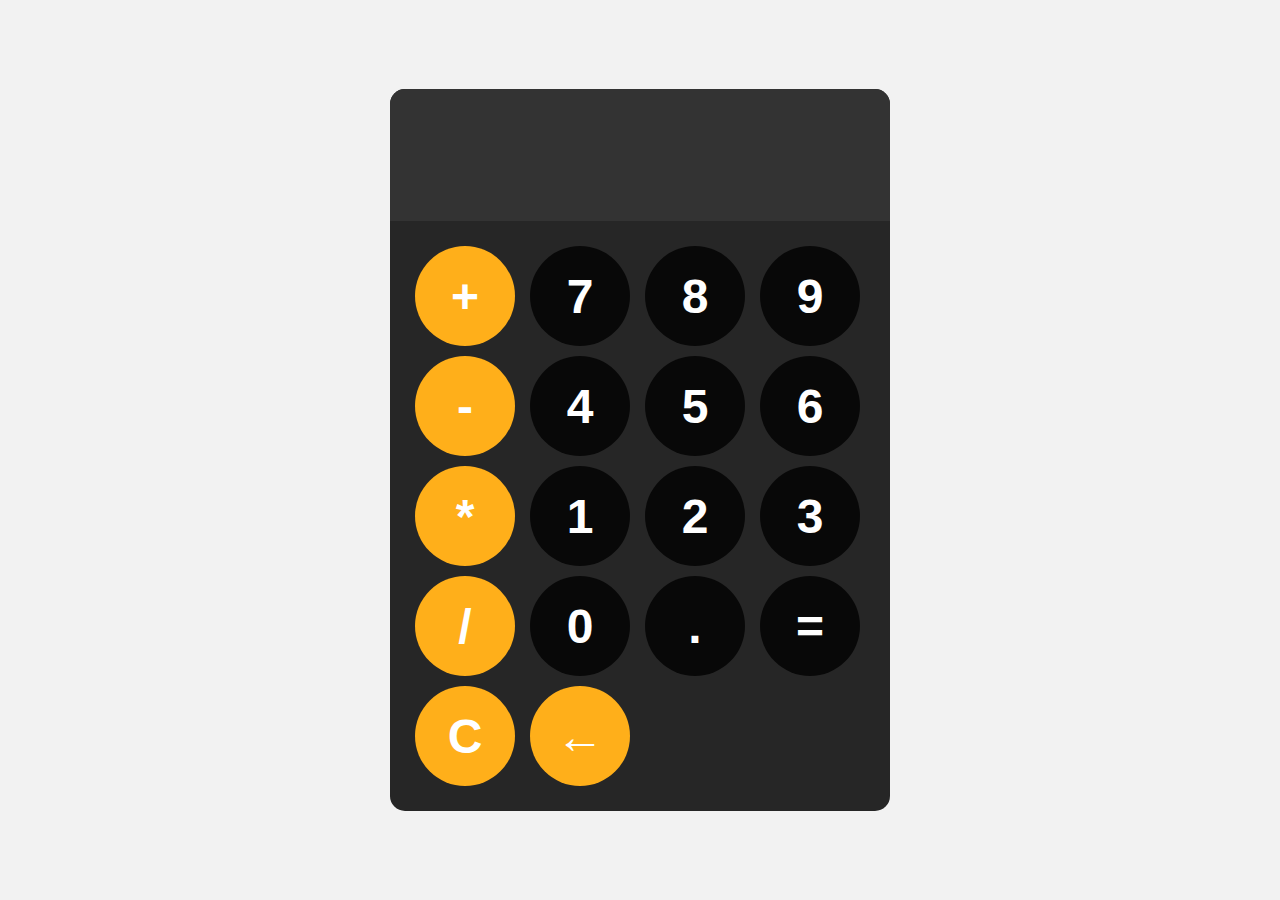
<file: Task-1 Calculator/index.html>
<!DOCTYPE html>
<html lang="en">
<head>
    <meta charset="UTF-8">
    <meta name="viewport" content="width=device-width, initial-scale=1.0">
    <title>Calculator</title>
    <link rel="stylesheet" href="style.css">
</head>
<body>
    <div id="calculator">
        <input id="display" readonly>
        <div id="keys">
            <button onclick="appendToDisplay('+')" class="operator-btn">+</button>
            <button onclick="appendToDisplay('7')">7</button>
            <button onclick="appendToDisplay('8')">8</button>
            <button onclick="appendToDisplay('9')">9</button>
            <button onclick="appendToDisplay('-')" class="operator-btn">-</button>
            <button onclick="appendToDisplay('4')">4</button>
            <button onclick="appendToDisplay('5')">5</button>
            <button onclick="appendToDisplay('6')">6</button>
            <button onclick="appendToDisplay('*')" class="operator-btn">*</button>
            <button onclick="appendToDisplay('1')">1</button>
            <button onclick="appendToDisplay('2')">2</button>
            <button onclick="appendToDisplay('3')">3</button>
            <button onclick="appendToDisplay('/')" class="operator-btn">/</button>
            <button onclick="appendToDisplay('0')">0</button>
            <button onclick="appendToDisplay('.')">.</button>
            <button onclick="calculate()">=</button>
            <button onclick="clearDisplay()" class="operator-btn">C</button>
            <button class="operator-btn" onclick="back()">&#8592;</button>
        </div>
    </div>
    <script src="app.js"></script>
</body>
</html>
</file>
<file: Task-1 Calculator/style.css>
body {
    margin: 0;
    display: flex;
    justify-content: center;
    align-items: center;
    height: 100vh;
    background-color: hsl(0, 0%, 95%);
}

#calculator {
    font-family: Arial, Helvetica, sans-serif;
    background-color: hsl(0, 0%, 15%);
    border-radius: 15px;
    max-width: 500px;
    overflow: hidden;
}

#display {
    width: 100%;
    padding: 20px;
    font-size: 5rem;
    text-align: left;
    border: none;
    background-color: hsl(0, 0%, 20%);
    color: white;
}

#keys {
    display: grid;
    grid-template-columns: repeat(4,1fr);
    gap: 10px;
    padding: 25px;
}

button {
    width: 100px;
    height: 100px;
    border-radius: 50%;
    border: none;
    background-color: rgba(0, 0, 0, 0.788);
    color: white;
    font-size: 3rem;
    font-weight: bold;
    cursor: pointer;
}

button:hover {
    background-color: hsl(0, 0%, 40%);
}
button:active {
    background-color: hsl(0, 0%, 50%);
}
.operator-btn {
    background-color: hsl(39, 100%, 55%);
}
.operator-btn:hover {
    background-color: hsl(39, 100%, 65%);
}
.operator-btn:active {
    background-color: hsl(39, 100%, 75%);
}
</file>
